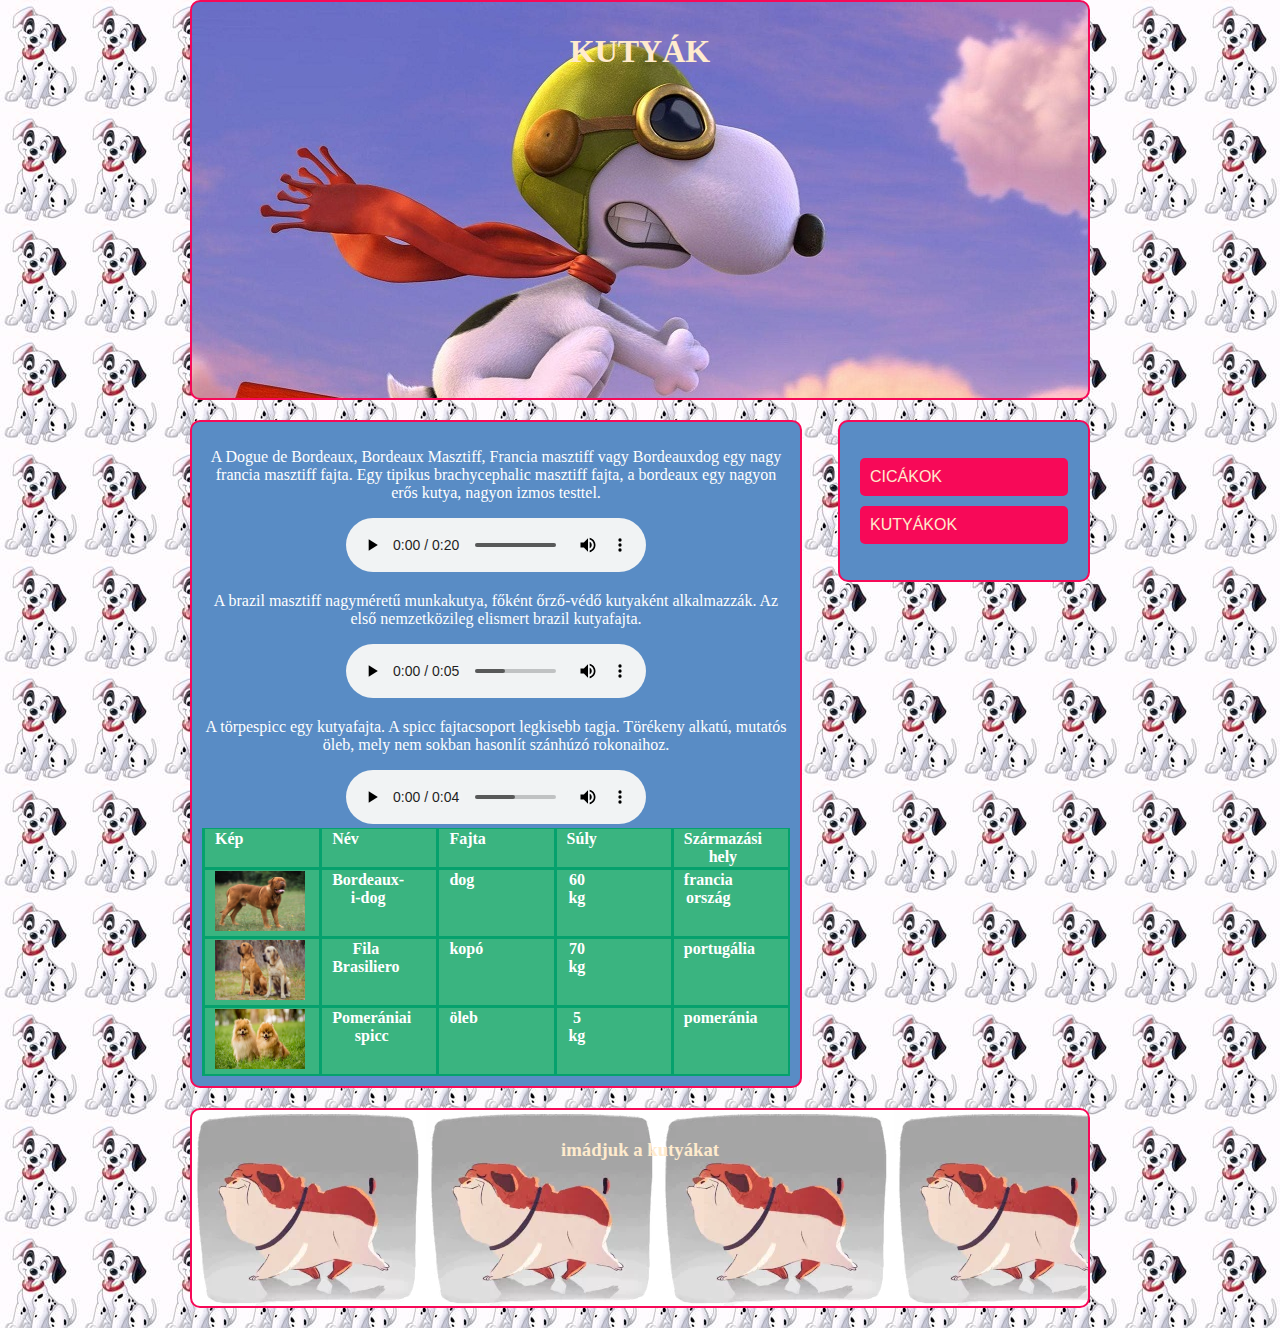
<file: kutya.html>
<!DOCTYPE html>
<html lang="hu">
<head>
    <meta charset="UTF-8">
    <meta name="viewport" content="width=device-width, initial-scale=1.0">
    <link rel="stylesheet" href="doggy.styles.css">
    <link rel="icon" type="image" href="kepek/dogcont.png">
    <title>Kutyakok</title>
</head>
<body>
    <main>
        <header>
            <h1>Kutyák</h1>
        </header>
        <nav class="navbar-nav">
            <ul>
                <li><a href="index.html">Cicákok</a></li>
                <li><a href="kutya.html">Kutyákok</a></li>
            </ul>
            
        </nav>
        <section>
            <p>
                A Dogue de Bordeaux, Bordeaux Masztiff, Francia masztiff vagy Bordeauxdog egy nagy francia masztiff fajta. Egy tipikus brachycephalic masztiff fajta, a bordeaux egy nagyon erős kutya, nagyon izmos testtel.
            </p>
            <audio controls autoplay src="audio/a-dog-barking-close-recording(chosic.com).mp3" type="audio/mp3"></audio>
            <p>
                A brazil masztiff nagyméretű munkakutya, főként őrző-védő kutyaként alkalmazzák. Az első nemzetközileg elismert brazil kutyafajta.
            </p>
            <audio controls autoplay src="audio/Old-dog-barking-1(chosic.com).mp3" type="audio/mp3"></audio>
            <p>
                A törpespicc egy kutyafajta. A spicc fajtacsoport legkisebb tagja. Törékeny alkatú, mutatós öleb, mely nem sokban hasonlít szánhúzó rokonaihoz.
            </p>
            <audio controls autoplay src="audio/dog-toy(chosic.com).mp3" type=" audio/mp3"></audio>
            <table>
                <thead>
                    <tr>
                        <th>Kép</th>
                        <th>Név</th>
                        <th>Fajta</th>
                        <th>Súly</th>
                        <th>Származási hely</th>
                        
                    </tr>
                    <tr>
                        <th><a href="https://www.zooplus.hu/magazin/wp-content/uploads/2020/02/Bordeaux-i-dog-768x554.jpeg">
                            <img src="kepek/Bordeaux-i-dog.jpeg" alt="Bordeaux-i-dog" style="width:90px;height:60px;">
                            </a></th>
                        <th>Bordeaux-i-dog</th>
                        <th>dog</th>
                        <th>60 kg</th>
                        <th>francia ország</th>
                        
                    </tr>
                    <tr>
                        <th><a href="https://cdn.shopify.com/s/files/1/1133/5028/files/FILA_DUO.jpg?v=1584803454">
                            <img src="kepek/fila brasiliero.jpg" alt="Fila Duo" style="width:90px;height:60px;">
                            </a></th>
                        <th>Fila Brasiliero</th>
                        <th>kopó</th>
                        <th>70 kg</th>
                        <th>portugália</th>
                    </tr>
                    <tr>
                        <th><a href="https://www.falatozoo.hu/custom/hernacana/image/cache/w0h0q80np1/ckeditor/Pomer%C3%A1niai%20t%C3%B6rpespicc-1.jpg">
                            <img src="kepek/Pomerániai törpespicc-1.jpg" alt="Pomerániai" style="width:90px;height:60px;">
                            </a></th>
                        <th>Pomerániai spicc</th>
                        <th>öleb</th>
                        <th>5 kg</th>
                        <th>pomeránia</th>
                    </tr>
                </thead>
            
        </table>
        </section>
        <footer>
            <h3>imádjuk a kutyákat</h3>
        </footer>
    </main>
</body>
</html>
</file>
<file: doggy.styles.css>
*{
    box-sizing: border-box;
}

body{
    background-color: rgb(247, 191, 118);
    background-image: url(kepek/101dog.jpg);
    max-width: 1000px;
    width: 80%;    
    margin: auto; 
    text-align: justify;
}

main{
    max-width: 1000px;
    width: 90%;
    margin: 0 auto;
}

header{
    text-transform: uppercase;
    height: 400px;
    background-image: url(kepek/snoopy.jfif);
}

header, nav, section, footer{
    background-color: rgb(89, 140, 197);
    border: 2px solid rgb(247, 9, 88);
    padding: 10px;
    text-align: center;
    border-radius: 10px;
    color:rgb(255, 255, 255);
    margin-bottom: 20px;
   
}

section{
    width: 68%;
    float: left;
}

nav{
    float:right;
    width: 28%;
    
    
}
nav ul li a{
    display: block;
    padding: 10px;
    background-color: rgb(247, 9, 88);
    border-radius: 5px;
    text-decoration: none;
    text-transform: uppercase;
    font-family: Verdana, Geneva, Tahoma, sans-serif;
    color: blanchedalmond;
}

footer{
    clear:both;
}


@media screen and (max-width:700px) {
    nav, section{
        float:none;
        width: 100%;
    }
    

}
ul{
    list-style-type: none;
    padding: 5px;
    
 
}
li{
    text-align: justify;   
    padding: 5px;   
}
h1,h2,h3{
    color: blanchedalmond;
    
}
table{
    border-collapse: collapse;
}
tr, th{
    border: solid 1px rgb(5, 161, 109);
    display: grid;
    grid-template-columns: 2fr 2fr 2fr 2fr 2fr;
    
}
th{
    padding-left: 10px;
    border-top: 1px;
    border-left: 2px solid rgb(5, 161,109);
    background-color:rgba(0, 255, 0, 0.35)
    
}
footer{
    height: 200px;
    background-image: url(kepek/200.webp);
}
</file>
